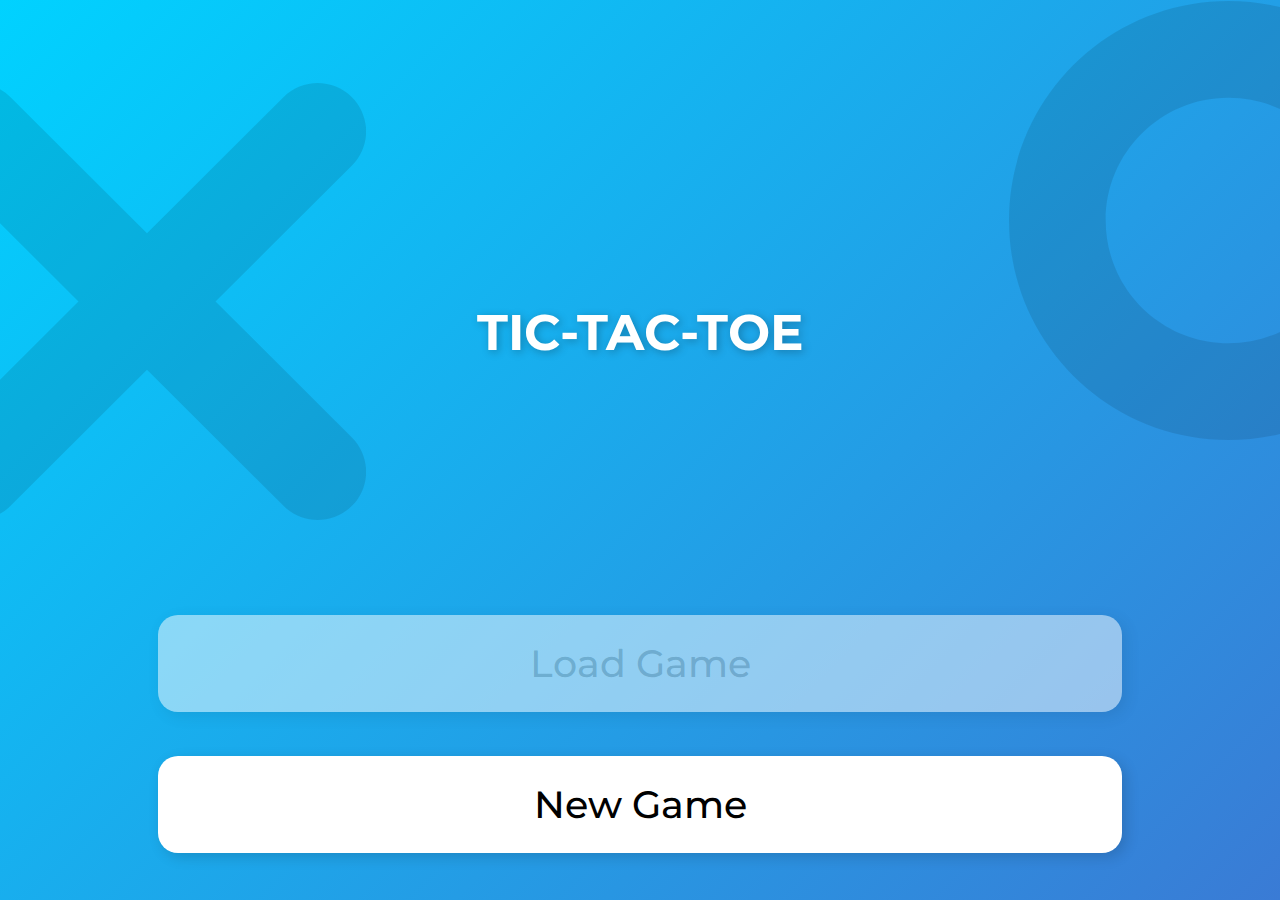
<file: index.html>
<!DOCTYPE html>
<html lang="en">
<head>
  <meta charset="UTF-8">
  <meta name="viewport" content="width=device-width, initial-scale=1.0">
  <title>Tic-Tac-Toe | Menu</title>
  <link rel="preconnect" href="https://fonts.googleapis.com">
  <link rel="preconnect" href="https://fonts.gstatic.com" crossorigin>
  <link href="https://fonts.googleapis.com/css2?family=Montserrat:wght@100..900&display=swap" rel="stylesheet">
  <link rel="stylesheet" href="./styles/normalize.css">
  <link rel="stylesheet" href="./styles/style.css">
</head>
<body>
  <div id="root" class="wrapper">
    <main class="main">
      <div class="main__background">
        <div class="main__background-x"></div>
        <div class="main__background-o"></div>
      </div>
      <div class="container">
        <div class="main__content main__content--menu-page">
          <button id="back-button" class="main__back-button button">
            Back
          </button>
          <h1 class="main__title">Tic-Tac-Toe</h1>
          <div class="main__start-menu main__start-menu--visible">
            <button id="load-game-button" class="main__load-game-button button">
              Load Game
            </button>
            <button id="new-game-button" class="main__new-game-button button">
              New Game
            </button>
          </div>
          <div class="main__new-game-menu">
            <div class="main__new-game-menu-top">
              <button id="one-player-button" class="main__one-player-button button">
                1 Player
              </button>
              <button id="two-players-button" class="main__two-players-button button">
                2 Players
              </button>
            </div>
            <div class="main__new-game-menu-bottom">
              <button id="game-mode-button" class="main__game-mode-button button">
                Normal
              </button>
              <button disabled id="ok-button" class="main__ok-button main__ok-button--disabled button">
                OK
              </button>
            </div>
          </div>
          <div class="main__first-turn-menu">
            <p class="main__first-turn-text">Pick who goes first?</p>
            <div class="main__first-turn-buttons">
              <button id="first-turn-button-x" class="main__first-turn-button-x button"></button>
              <button id="first-turn-button-o" class="main__first-turn-button-o button"></button>
            </div>
          </div>
        </div>
      </div>
    </main>
  </div>
  <script src="./scripts/index.js"></script>
</body>
</html>
</file>
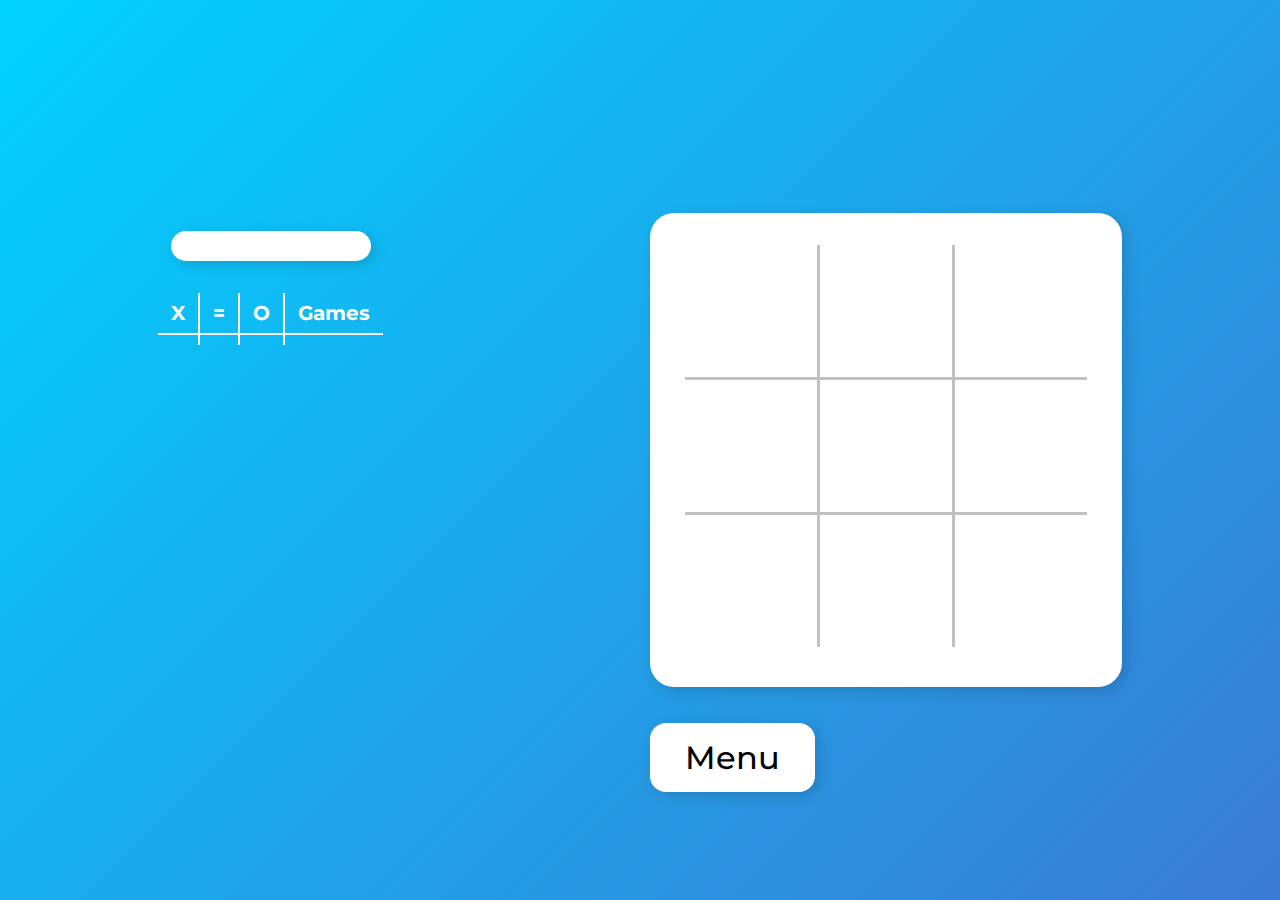
<file: game.html>
<!DOCTYPE html>
<html lang="en">
<head>
  <meta charset="UTF-8">
  <meta name="viewport" content="width=device-width, initial-scale=1.0">
  <title>Tic-Tac-Toe | Game</title>
  <link rel="preconnect" href="https://fonts.googleapis.com">
  <link rel="preconnect" href="https://fonts.gstatic.com" crossorigin>
  <link href="https://fonts.googleapis.com/css2?family=Montserrat:wght@100..900&display=swap" rel="stylesheet">
  <link rel="stylesheet" href="./styles/normalize.css">
  <link rel="stylesheet" href="./styles/style.css">
</head>
<body>
  <div id="root" class="wrapper">
    <main class="main">
      <div class="container">
        <div class="main__content main__content--game-page">
          <div class="main__game-info">
            <div class="main__game-info-top">
              <div class="main__timer">
                <span class="main__timer-time"></span>
              </div>
              <table class="stats main__stats">
                <thead>
                  <tr>
                    <th class="stats__name">X</th>
                    <th class="stats__name">=</th>
                    <th class="stats__name">O</th>
                    <th class="stats__name">Games</th>
                  </tr>
                </thead>
                <tbody>
                  <tr>
                    <td id="stat-wins-x" class="stats__value"></td>
                    <td id="stat-draws" class="stats__value"></td>
                    <td id="stat-wins-o" class="stats__value"></td>
                    <td id="stat-games" class="stats__value"></td>
                  </tr>
                </tbody>
              </table>
            </div>
            <p class="main__turn-text"></p>
          </div>
          <div class="main__playing-field-wrapper">
            <div class="playing-field main__playing-field">
              <div class="playing-field__cell"></div>
              <div class="playing-field__cell"></div>
              <div class="playing-field__cell"></div>
              <div class="playing-field__cell"></div>
              <div class="playing-field__cell"></div>
              <div class="playing-field__cell"></div>
              <div class="playing-field__cell"></div>
              <div class="playing-field__cell"></div>
              <div class="playing-field__cell"></div>
            </div>
            <div class="main__buttons">
              <button id="menu-button" class="main__menu-button button">
                Menu
              </button>
              <button id="play-again-button" class="main__play-again-button button">
                Play Again
              </button>
            </div>
          </div>
        </div>
      </div>
    </main>
  </div>
  <script type="module" src="./scripts/game.js"></script>
</body>
</html>
</file>
<file: styles/style.css>
:root {
  --color-main: #fff;
  --color-bg-1: #00d2ff;
  --color-bg-2: #3a7bd5;
  --color-black: #000;
  --color-cell: #c1c1c1;
  --color-win: #ffff64;
  --color-shadow-1: rgba(0, 0, 0, 0.25);
  --color-shadow-2: rgba(0, 0, 0, 0.15);
}

*,
*::before,
*::after {
  margin: 0;
  padding: 0;
  box-sizing: border-box;
  -webkit-tap-highlight-color: transparent;
}

h1 {
  margin: 0;
}

button {
  border: none;
  font: inherit;
}

body {
  font-family: "Montserrat", sans-serif;
  font-size: 24px;
  font-weight: 500;
  line-height: normal;
  color: var(--color-main);
  background: linear-gradient(
    135deg,
    var(--color-bg-1) 0%,
    var(--color-bg-2) 100%
  );
}

.container {
  padding: 0 25px;
  margin: 0 auto;
}

.main {
  min-height: 100vh;
}

.main__background {
  width: 100%;
  height: 100%;
  overflow: hidden;
}

.main__background,
.main__background-x,
.main__background-o {
  position: absolute;
  z-index: -1;
}

.main__background-x {
  top: 83px;
  left: -72px;
  width: 338px;
  height: 337px;
  background: url(../assets/img/bg-x.svg) center / cover no-repeat;
}

.main__background-o {
  top: 1px;
  right: -168px;
  width: 339px;
  height: 339px;
  background: url(../assets/img/bg-o.svg) center / cover no-repeat;
}

.main__content--menu-page,
.main__content--game-page {
  display: flex;
  justify-content: space-between;
  flex-direction: column;
  height: 100vh;
}

.main__content--menu-page {
  padding: 25px 0 42px;
}

.main__content--game-page {
  justify-content: space-evenly;
  min-height: 570px;
  padding: 71px 0 26px;
}

.main__back-button {
  visibility: hidden;
  width: 28%;
  font-size: 24px;
  border-radius: 12px;
  background-color: var(--color-main);
  padding: 10px;
}

.button {
  box-shadow: 4px 4px 14px var(--color-shadow-2);
  cursor: pointer;
  transition: opacity 0.3s;
  user-select: none;
}

.button:hover {
  opacity: 0.9;
}

.button:active {
  opacity: 0.7;
}

.button:focus {
  outline-offset: 5px;
}

.main__back-button--visible {
  visibility: visible;
}

.main__title {
  font-size: 42px;
  font-weight: 700;
  line-height: 122%;
  text-align: center;
  text-transform: uppercase;
  padding-bottom: 39px;
  margin: auto 0;
  text-shadow: 2px 2px 8px var(--color-shadow-1);
  user-select: none;
}

.main__start-menu {
  display: none;
  flex-direction: column;
  row-gap: 35px;
}

.main__start-menu--visible {
  display: flex;
}

.main__load-game-button,
.main__new-game-button {
  width: 100%;
  font-size: 32px;
  border-radius: 16px;
  background-color: var(--color-main);
  padding: 20px;
}

.main__load-game-button--disabled,
.main__load-game-button--disabled:hover,
.main__load-game-button--disabled:active,
.main__ok-button--disabled,
.main__ok-button--disabled:hover,
.main__ok-button--disabled:active {
  opacity: 0.5;
}

.main__new-game-menu {
  display: none;
}

.main__new-game-menu--visible {
  display: block;
}

.main__new-game-menu-top {
  display: flex;
  flex-direction: column;
  row-gap: 24px;
  margin-bottom: 30px;
}

.main__one-player-button,
.main__two-players-button,
.main__game-mode-button {
  font-size: 24px;
  border-radius: 12px;
  border: 2px solid var(--color-main);
  background-color: transparent;
  color: var(--color-main);
  padding: 6px;
}

.main__one-player-button--selected,
.main__two-players-button--selected {
  border-color: var(--color-win);
  color: var(--color-win);
}

.main__game-mode-button {
  font-weight: 700;
}

.main__ok-button {
  font-size: 24px;
  border-radius: 12px;
  background-color: var(--color-main);
  padding: 10px;
}

.main__new-game-menu-bottom {
  display: flex;
  column-gap: 20px;
}

.main__game-mode-button,
.main__ok-button {
  width: 50%;
}

.main__first-turn-menu {
  display: none;
}

.main__first-turn-menu--visible {
  display: block;
}

.main__first-turn-text {
  font-size: 24px;
  text-align: center;
  margin-bottom: 21px;
  text-shadow: 2px 2px 8px var(--color-shadow-1);
}

.main__first-turn-buttons {
  display: flex;
  justify-content: center;
  column-gap: 25px;
}

.main__first-turn-button-x,
.main__first-turn-button-o {
  width: 143px;
  height: 143px;
  border-radius: 20px;
}

.main__first-turn-button-x {
  background: url(../assets/img/first-turn-x.svg) center / 91px no-repeat var(--color-main);
}

.main__first-turn-button-o {
  background: url(../assets/img/first-turn-o.svg) center / 91px no-repeat var(--color-main);
}

.main__game-info {
  user-select: none;
}

.main__game-info-top {
  display: flex;
  justify-content: space-evenly;
  column-gap: 10px;
  margin-bottom: 23px;
}

.main__timer {
  width: 149px;
  border-radius: 28px;
  background-color: var(--color-main);
  padding: 7px 7px 7px 38px;
  box-shadow: 4px 4px 14px var(--color-shadow-2);
}

.main__timer-time {
  display: block;
  font-size: 34px;
  color: var(--color-black);
}

.main__stats {
  border-collapse: collapse;
  text-align: center;
}

.stats__name {
  font-size: 16px;
  padding: 4px 8px;
  border-bottom: 2px solid white;
  border-right: 2px solid white;
}

.stats__name:last-child,
.stats__value:last-child {
  border-right: none;
}

.stats__value {
  font-size: 20px;
  border-right: 2px solid white;
}

.main__turn-text {
  font-weight: 700;
  font-size: 36px;
  text-align: center;
  margin-bottom: 45px;
  text-shadow: 2px 2px 8px var(--color-shadow-1);
}

.main__turn-text--size--small {
  height: 44px;
  font-size: 28px;
  line-height: 130%;
}

.main__turn-text--is-win {
  color: var(--color-win);
}

.main__playing-field-wrapper {
  display: flex;
  justify-content: space-between;
  flex-direction: column;
  row-gap: 20px;
  min-width: 324px;
  width: 80%;
  height: 100vh;
  min-height: 399px;
  margin: 0 auto;
}

.main__playing-field {
  display: grid;
  width: 324px;
  height: 325px;
  grid-template: repeat(3, 88px) / repeat(3, 88px);
  grid-gap: 2px;
  border-radius: 20px;
  border: solid var(--color-main);
  border-width: 25px 28px 32px;
  background-color: var(--color-cell);
  margin: auto;
  box-shadow: 4px 4px 14px var(--color-shadow-2);
}

.playing-field__cell {
  background-color: var(--color-main);
  cursor: pointer;
}

.playing-field__cell--is-win {
  background-color: var(--color-win) !important;
}

.playing-field__cell--sign--x {
  background: url(../assets/img/x.svg) center / cover no-repeat var(--color-main);
  cursor: default;
}

.playing-field__cell--sign--o {
  background: url(../assets/img/o.svg) center / cover no-repeat var(--color-main);
  cursor: default;
}

.main__buttons {
  display: flex;
  justify-content: space-between;
  margin: auto 0;
}

.main__menu-button,
.main__play-again-button {
  font-size: 28px;
  border-radius: 12px;
  background-color: var(--color-main);
  padding: 10px;
}

.main__menu-button {
  width: 35%;
}

.main__play-again-button {
  visibility: hidden;
  width: 60%;
}

.main__play-again-button--visible {
  visibility: visible;
}

@media screen and (orientation: landscape) {
  .main__content--game-page {
    flex-direction: row;
    justify-content: flex-start;
    align-items: center;
    column-gap: 18px;
    min-height: auto;
    padding: 25px 0;
  }

  .main__game-info {
    display: flex;
    flex-direction: column;
    justify-content: space-between;
    height: 325px;
  }

  .main__game-info-top {
    flex-direction: column;
    row-gap: 32px;
    margin: 18px auto 0;
  }

  .main__timer {
    margin: 0 auto;
  }

  .main__turn-text {
    width: 165px;
  }

  .main__turn-text--size--small {
    height: auto;
    font-size: 26px;
  }

  .main__playing-field-wrapper {
    display: flex;
    flex-direction: row;
    column-gap: 18px;
    height: 325px;
    min-height: auto;
  }

  .main__playing-field {
    margin: 0;
  }

  .main__buttons {
    flex-direction: column;
    margin: 0 auto;
  }

  .main__menu-button,
  .main__play-again-button {
    width: 100%;
    font-size: 24px;
  }
}

@media screen and (min-width: 768px) and (orientation: portrait), screen and (min-width: 1024px) and (orientation: landscape) {
  .container {
    max-width: 720px;
    padding: 0 30px;
  }
  
  .main__background-x {
    top: 83px;
    left: -72px;
    width: 438px;
    height: 437px;
  }
  
  .main__background-o {
    top: 1px;
    right: -168px;
    width: 439px;
    height: 439px;
  }
  
  .main__content--menu-page {
    padding: 30px 0 47px;
  }
  
  .main__content--game-page {
    padding: 76px 0 31px;
  }
  
  .main__back-button {
    width: 28%;
    font-size: 28px;
    border-radius: 16px;
    padding: 15px;
  }
  
  .main__title {
    font-size: 50px;
    padding-bottom: 44px;
  }
  
  .main__start-menu {
    row-gap: 44px;
  }
  
  .main__load-game-button,
  .main__new-game-button {
    font-size: 38px;
    border-radius: 20px;
    padding: 25px;
  }
  
  .main__new-game-menu-top {
    row-gap: 20px;
    margin-bottom: 30px;
  }
  
  .main__one-player-button,
  .main__two-players-button,
  .main__game-mode-button {
    font-size: 28px;
    border-radius: 16px;
    padding: 12px;
  }
  
  .main__ok-button {
    font-size: 28px;
    border-radius: 16px;
    padding: 15px;
  }
  
  .main__new-game-menu-bottom {
    column-gap: 25px;
  }
  
  .main__first-turn-text {
    font-size: 32px;
    margin-bottom: 26px;
  }
  
  .main__first-turn-buttons {
    column-gap: 30px;
  }
  
  .main__first-turn-button-x,
  .main__first-turn-button-o {
    width: 173px;
    height: 173px;
    border-radius: 24px;
  }
  
  .main__first-turn-button-x {
    background: url(../assets/img/first-turn-x.svg) center / 111px no-repeat var(--color-main);
  }
  
  .main__first-turn-button-o {
    background: url(../assets/img/first-turn-o.svg) center / 111px no-repeat var(--color-main);
  }
  
  .main__game-info-top {
    column-gap: 15px;
    margin-bottom: 28px;
  }
  
  .main__timer {
    width: 200px;
    border-radius: 42px;
    padding: 15px 15px 15px 55px;
  }
  
  .main__timer-time {
    font-size: 44px;
  }
  
  .stats__name {
    font-size: 20px;
    padding: 8px 13px;
  }
  
  .stats__value {
    font-size: 24px;
    padding: 5px;
  }
  
  .main__turn-text {
    font-size: 40px;
    margin-bottom: 50px;
  }
  
  .main__turn-text--size--small {
    height: 49px;
    font-size: 40px;
    line-height: 122%;
  }

  .main__playing-field-wrapper {
    row-gap: 50px;
    min-height: 474px;
  }
  
  .main__playing-field {
    width: 472px;
    height: 474px;
    grid-template: repeat(3, 132px) / repeat(3, 132px);
    grid-gap: 3px;
    border-radius: 24px;
    border-width: 32px 35px 40px;
    margin: auto;
  }
  
  .main__menu-button,
  .main__play-again-button {
    font-size: 32px;
    border-radius: 16px;
    padding: 15px;
  }
}

@media screen and (min-width: 768px) and (orientation: landscape), screen and (min-width: 1024px) and (orientation: landscape) {
  .container {
    max-width: 960px;
    width: 100%;
  }

  .main {
    display: flex;
    align-items: center;
  }

  .main__content--game-page {
    max-height: 534px;
    column-gap: 36px;
    height: auto;
    padding: 30px 0;
  }

  .main__turn-text {
    width: 225px;
  }

  .main__turn-text--size--small {
    height: auto;
    font-size: 30px;
  }

  .main__playing-field {
    margin: auto;
  }
}

@media screen and (min-width: 1024px) and (orientation: portrait), screen and (min-width: 1280px) and (orientation: landscape) {
  .main__content--game-page {
    max-height: fit-content;
    padding: 40px 0;
  }
}

@media screen and (min-width: 1024px) and (orientation: landscape) {
  .container {
    max-width: 1024px;
  }

  .main__back-button--visible {
    width: 210px;
  }

  .main__game-info {
    min-height: 474px;
  }

  .main__playing-field-wrapper {
    flex-direction: column;
    row-gap: 36px;
  }

  .main__playing-field {
    margin: 0 0 0 auto;
  }

  .main__buttons {
    flex-direction: row;
    width: 472px;
    margin: 0 0 0 auto;
  }

  .main__menu-button {
    width: 35%;
  }

  .main__play-again-button {
    width: 60%;
  }
}

@media screen and (max-height: 374px) {
  .main__content--menu-page {
    padding: 25px 0 32px;
  }

  .main__back-button {
    font-size: 22px;
    padding: 4px;
    margin-bottom: 3px;
  }

  .main__title {
    font-size: 36px;
    padding-bottom: 16px;
  }

  .main__start-menu {
    row-gap: 15px;
  }

  .main__load-game-button,
  .main__new-game-button {
    font-size: 30px;
    padding: 14px;
  }

  .main__new-game-menu-top {
    row-gap: 16px;
    margin-bottom: 18px;
  }

  .main__one-player-button,
  .main__two-players-button,
  .main__game-mode-button {
    font-size: 22px;
    padding: 3px;
  }

  .main__ok-button {
    font-size: 22px;
    padding: 3px;
  }

  .main__first-turn-text {
    font-size: 20px;
    margin-bottom: 10px;
  }

  .main__first-turn-button-x,
  .main__first-turn-button-o {
    width: 111px;
    height: 111px;
    border-radius: 16px;
    background-size: 72px;
  }
}
</file>
